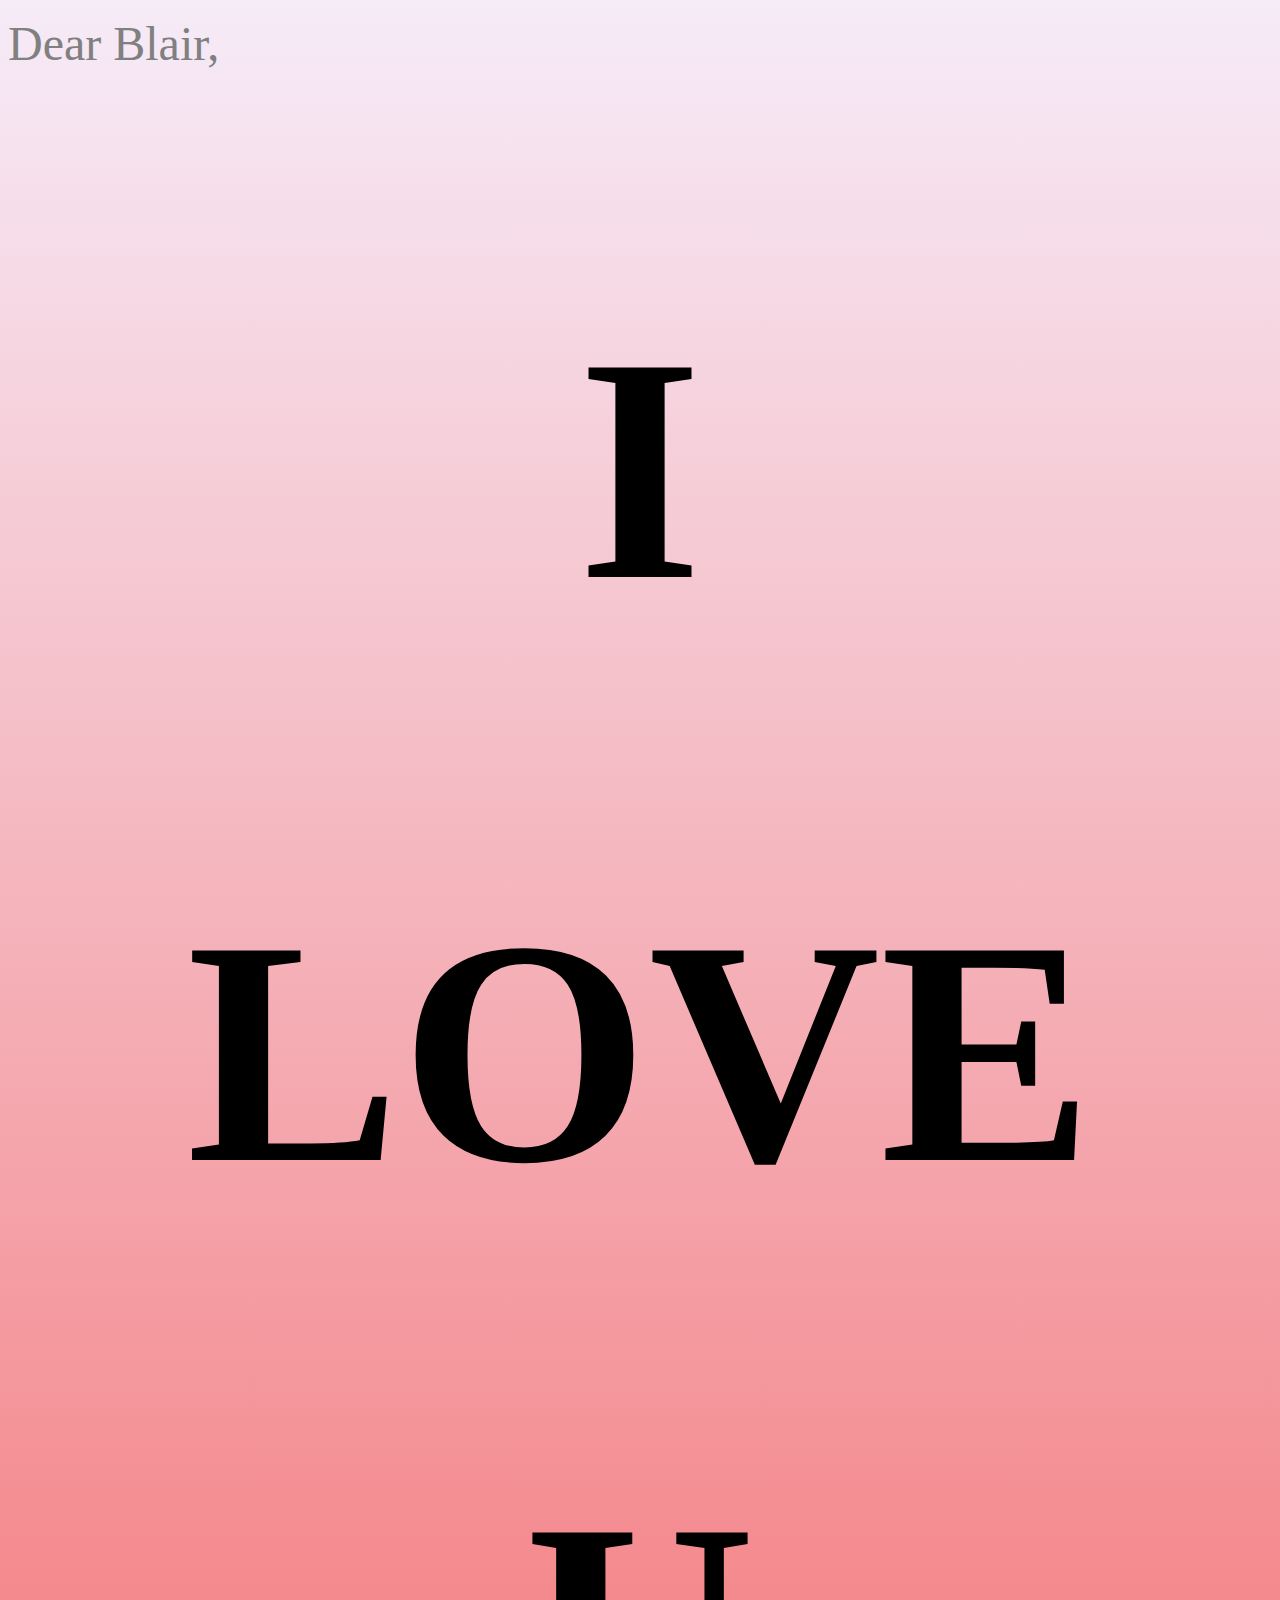
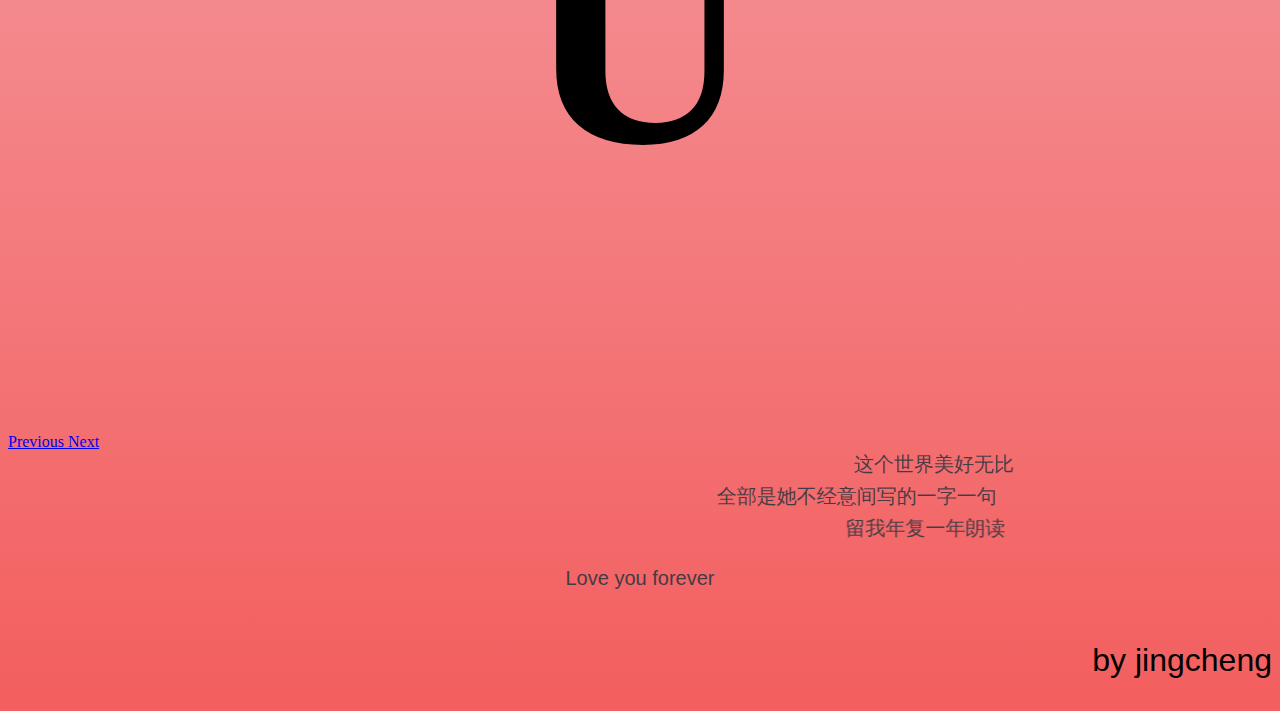
<file: n/index.html>
<!DOCTYPE html>
<html>

<head>
    <title>first try on html only for blair</title>
    <!-- <embed src="music1.mp3" hidden="false" autostart="false" loop="true"/> -->
    <style>
      body{
        background: -webkit-linear-gradient(
          rgb(246, 235, 248),rgb(243,94,94)
        );
        background-repeat: no-repeat;
        background-size: contain;
      }
      
      .section1{
        text-align: center ; font-family: "Comic Sans MS", cursive, sans-serif; font-size: 20px; color: rgb(68, 59, 68);
      } 
      .section1{
        font-size: 20px color="red"
      }
      #section2{
        float: right; font-family: "Lucida Sans Unicode", "Lucida Grande", sans-serif; font-size: 2rem;
      } 
    </style>
    <link rel="stylesheet" href="https://stackpath.bootstrapcdn.com/bootstrap/4.5.0/css/bootstrap.min.css"
        integrity="sha384-9aIt2nRpC12Uk9gS9baDl411NQApFmC26EwAOH8WgZl5MYYxFfc+NcPb1dKGj7Sk" crossorigin="anonymous">
</head>

<body>
 

  
  
   
 
    <p>
      <font size="10" color="grey"> Dear Blair,</font>
    </p>
    <div id="carouselExampleControls" class="carousel slide" data-ride="carousel">
        <div class="carousel-inner">
          <div class="carousel-item active">
          <h1 style="font-size:20rem;text-align: center;font-weight: 700;">I</h1>
          </div>
          <div class="carousel-item">
          <h1 style="font-size:20rem;text-align: center;font-weight: 700;">LOVE</h1>
          </div>
          <div class="carousel-item">
            <h1 style="font-size:20rem;text-align: center;font-weight: 700;">U</h1>
          </div>
        </div>
        <a class="carousel-control-prev" href="#carouselExampleControls" role="button" data-slide="prev">
          <span class="carousel-control-prev-icon" aria-hidden="true"></span>
          <span class="sr-only">Previous</span>
        </a>
        <a class="carousel-control-next" href="#carouselExampleControls" role="button" data-slide="next">
          <span class="carousel-control-next-icon" aria-hidden="true"></span>
          <span class="sr-only">Next</span>
        </a>
      </div>
      <div>
        
          
     
      </div>
     <div class="section1"><marquee width=800 behavior=alternate direction=left scrollamount=3 >这个世界美好无比</marquee>
        </div>
        <div class="section1"><marquee width=800 behavior=alternate direction=left scrollamount=5>全部是她不经意间写的一字一句</marquee>
        </div>
        <div class="section1">
          <marquee width=800 behavior=alternate direction=left scrollamount=4>留我年复一年朗读</marquee>
        </div>
        
        <P class="section1">  Love you forever 
        </p>
        <div><p id="section2" >
         by jingcheng
        </p>
        </div>
      

    
    <script src="https://code.jquery.com/jquery-3.5.1.slim.min.js"
        integrity="sha384-DfXdz2htPH0lsSSs5nCTpuj/zy4C+OGpamoFVy38MVBnE+IbbVYUew+OrCXaRkfj"
        crossorigin="anonymous"></script>
    <script src="https://cdn.jsdelivr.net/npm/popper.js@1.16.0/dist/umd/popper.min.js"
        integrity="sha384-Q6E9RHvbIyZFJoft+2mJbHaEWldlvI9IOYy5n3zV9zzTtmI3UksdQRVvoxMfooAo"
        crossorigin="anonymous"></script>
    <script src="https://stackpath.bootstrapcdn.com/bootstrap/4.5.0/js/bootstrap.min.js"
        integrity="sha384-OgVRvuATP1z7JjHLkuOU7Xw704+h835Lr+6QL9UvYjZE3Ipu6Tp75j7Bh/kR0JKI"
        crossorigin="anonymous"></script>
</body>

</html>
</file>
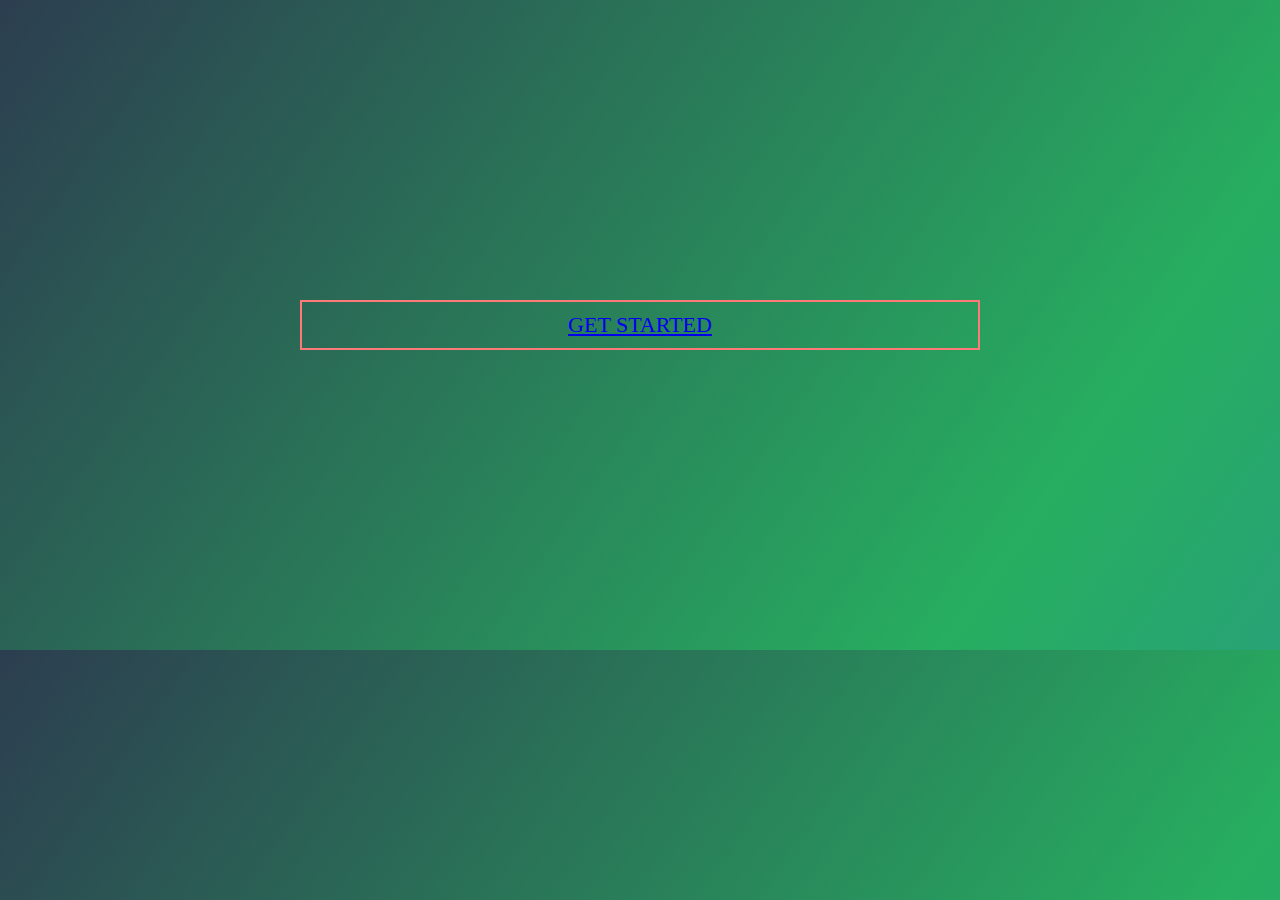
<file: n/index1.html>
<!DOCTYPE html>
<html>
    <title></title>
<link rel="stylesheet" href="style.css">
<body>
    <div class="text" >
       <a href="index.html">Get Started</a> 
        
    </div>
    <style>
        .text{
            display: incline-block;
            text-decoration: none;
            color: #ff7979;
            border:2px solid #ff7979;
            text-transform: uppercase;
            padding:10px 10px;
       
         
        }
    </style>

</body>
    </html>
</file>
<file: n/style.css>
body{
    margin: 0;
    padding: 0;
    font-family: "montserrat";
    background-image: linear-gradient(125deg,#2c3e50,#27ae60,#2980b9,#e74c3c,#8e44ad);
    background-size: 400%;
    animation: bganimation 15s infinite;
  }
  
  .text{
    color: white;
    text-align: center;
    text-transform: uppercase;
    margin: 300px ;
    left: 200px;
    font-size: 22px;
  }
  
  @keyframes bganimation {
    0%{
      background-position: 0% 50%;
    }
    50%{
      background-position: 100% 50%;
    }
    100%{
      background-position: 0% 50%;
    }
  }
</file>
